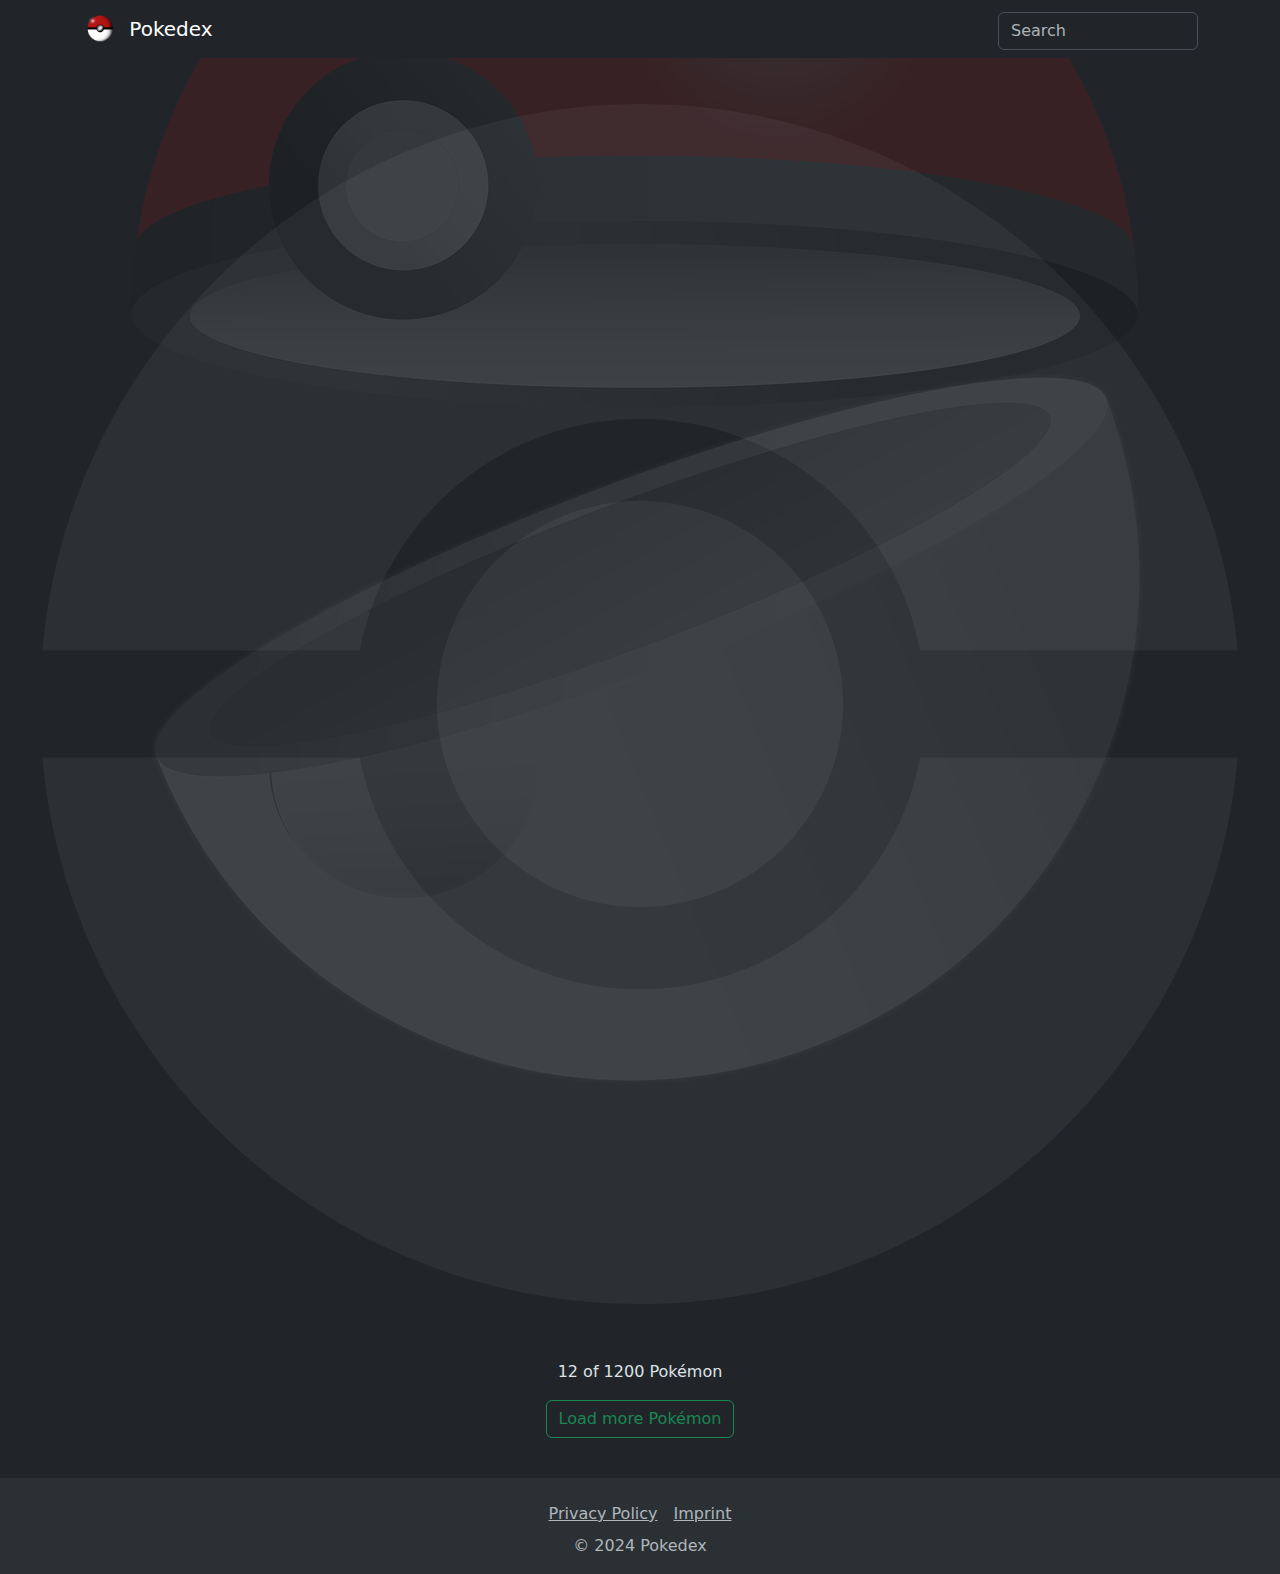
<file: index.html>
<!DOCTYPE html>
<html lang="en" class="h-100" data-bs-theme="dark">

<head>
    <meta charset="UTF-8">
    <meta name="viewport" content="width=device-width, initial-scale=1.0">
    <title>Pokedex</title>

    <link rel="shortcut icon" href="./assets/icons/favicon.ico" type="image/x-icon">


    <link href="https://cdn.jsdelivr.net/npm/bootstrap@5.3.3/dist/css/bootstrap.min.css" rel="stylesheet"
        integrity="sha384-QWTKZyjpPEjISv5WaRU9OFeRpok6YctnYmDr5pNlyT2bRjXh0JMhjY6hW+ALEwIH" crossorigin="anonymous">
    <script src="https://cdn.jsdelivr.net/npm/bootstrap@5.3.3/dist/js/bootstrap.bundle.min.js"
        integrity="sha384-YvpcrYf0tY3lHB60NNkmXc5s9fDVZLESaAA55NDzOxhy9GkcIdslK1eN7N6jIeHz"
        crossorigin="anonymous"></script>

    <script src="./script.js"></script>
    <script src="./scripts/templates.js"></script>
    <script src="./scripts/album.js"></script>
    <script src="./scripts/details.js"></script>
    <script src="./scripts/search.js"></script>

    <link rel="stylesheet" href="./styles/standard.css">
    <link rel="stylesheet" href="./styles/cards.css">
    <link rel="stylesheet" href="./styles/types.css">

</head>

<body onload="init()" class="d-flex flex-column h-100">

    <img src="./assets/img/background.png" class="bg-image" alt="">
    <header>
        <nav class="navbar navbar-expand-md navbar-dark fixed-top bg-dark">
            <div class="container">
                <a href="."><img src="./assets/img/logo.png" class="navbar-logo" alt="Logo"></a>
                <a class="navbar-brand" href=".">Pokedex</a>
                <button class="navbar-toggler" type="button" data-bs-toggle="collapse" data-bs-target="#navbarCollapse"
                    aria-controls="navbarCollapse" aria-expanded="false" aria-label="Toggle navigation">
                    <span class="navbar-toggler-icon"></span>
                </button>
                <div class="collapse navbar-collapse" id="navbarCollapse">
                    <div class="navbar-nav me-auto mb-2 mb-md-0">

                    </div>
                    <form class="needs-validation position-relative" role="search" novalidate>
                        <input id="album-search" class="form-control form-text" type="search" placeholder="Search"
                            aria-label="Search" style="width: 200px;" autocomplete="off">
                        <div id="errorHint" class="form-text text-danger bg-dark" style="display: none;">
                            At least 3 characters required!
                        </div>
                    </form>
                </div>
            </div>
        </nav>
    </header>

    <div class="modal fade" id="pokemonModal" tabindex="-1">
        <div class="modal-dialog modal-dialog-centered">
            <div class="modal-content" id="album-modal-content">
            </div>
        </div>
    </div>

    <main>
        <div class="album">
            <div class="container">
                <div class="row row-cols-1 row-cols-sm-2 row-cols-md-3 row-cols-lg-4 g-3" id="album-container">
                </div>
            </div>
        </div>

        <div id="spinner-album" class="d-flex justify-content-center align-items-center d-none">
            <img src="./assets/icons/spinner.svg" class="spinner" alt="Spinner">
        </div>

        <div class="d-flex justify-content-center mt-3 mb-3">
            <span id="album-elements-count">12 of 1200 Pokémon</span>
        </div>
        <div class="d-flex justify-content-center">
            <button onclick="loadAlbum()" class="btn btn-outline-success" id="album-load-elements" type="button">Load
                more Pokémon</button>
        </div>
    </main>

    <footer class="footer mt-auto py-3 bg-body-tertiary">
        <div class="container d-flex flex-column justify-content-center align-items-center">
            <div class="d-flex justify-content-center align-items-center">
                <a href="./dataprivacy.html" class="text-body-secondary m-2">Privacy Policy</a>
                <a href="./impressum.html" class="text-body-secondary m-2">Imprint</a>
            </div>
            <span class="text-body-secondary">© 2024 Pokedex</span>
        </div>
    </footer>

</body>

</html>
</file>
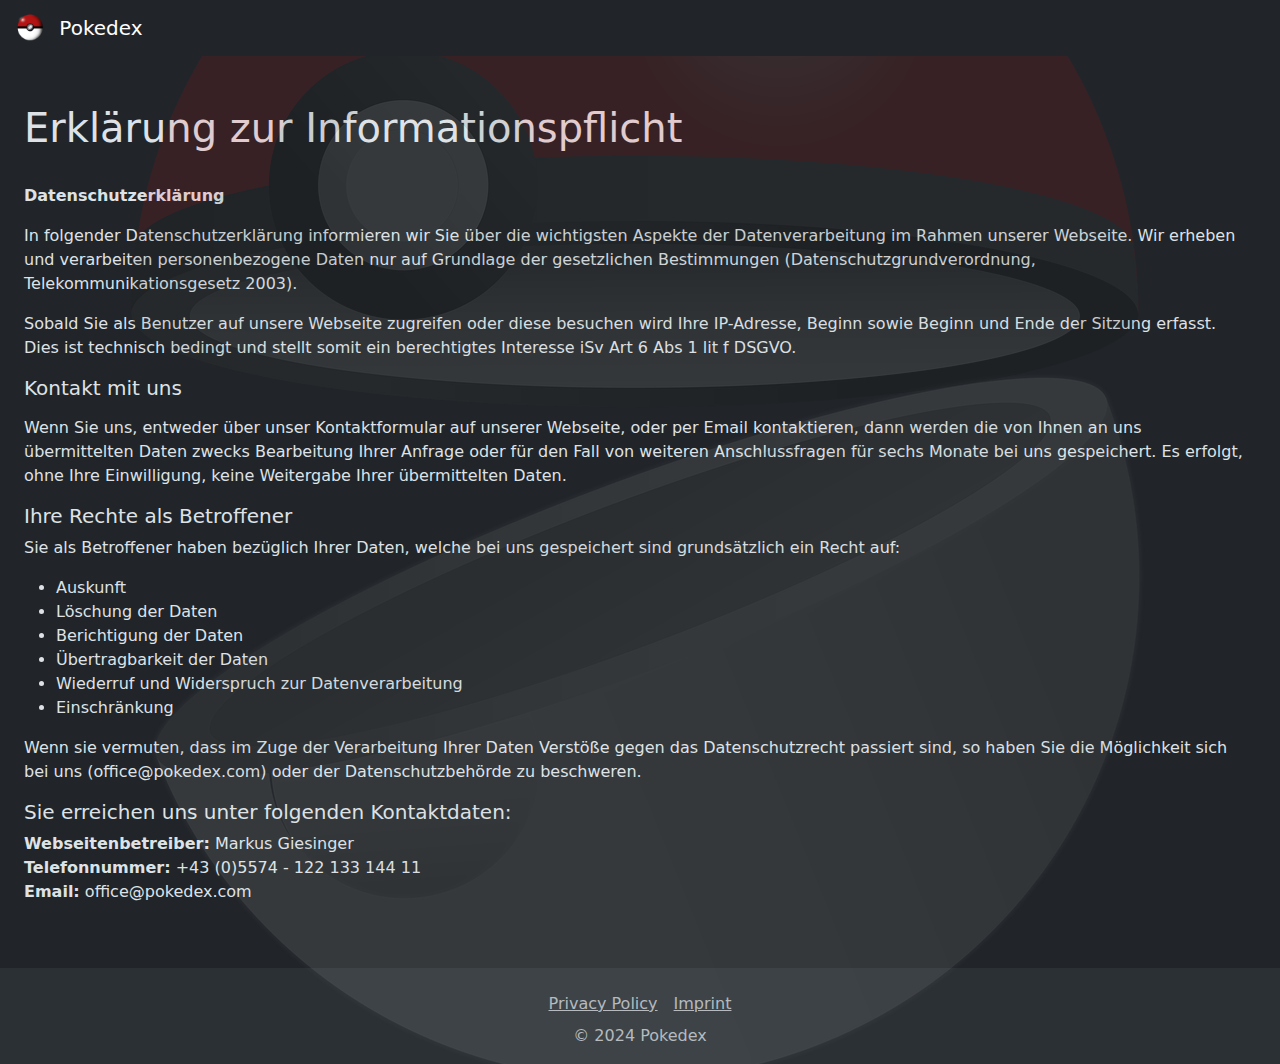
<file: dataprivacy.html>
<!DOCTYPE html>
<html lang="en" class="h-100" data-bs-theme="dark">

<head>
    <meta charset="UTF-8">
    <meta name="viewport" content="width=device-width, initial-scale=1.0">
    <title>Pokedex</title>

    <link rel="shortcut icon" href="./assets/icons/favicon.ico" type="image/x-icon">


    <link href="https://cdn.jsdelivr.net/npm/bootstrap@5.3.3/dist/css/bootstrap.min.css" rel="stylesheet"
        integrity="sha384-QWTKZyjpPEjISv5WaRU9OFeRpok6YctnYmDr5pNlyT2bRjXh0JMhjY6hW+ALEwIH" crossorigin="anonymous">
    <script src="https://cdn.jsdelivr.net/npm/bootstrap@5.3.3/dist/js/bootstrap.bundle.min.js"
        integrity="sha384-YvpcrYf0tY3lHB60NNkmXc5s9fDVZLESaAA55NDzOxhy9GkcIdslK1eN7N6jIeHz"
        crossorigin="anonymous"></script>

    <script src="./script.js"></script>
    <script src="./scripts/templates.js"></script>
    <script src="./scripts/album.js"></script>
    <script src="./scripts/search.js"></script>

    <link rel="stylesheet" href="./styles/standard.css">
    <link rel="stylesheet" href="./styles/cards.css">
    <link rel="stylesheet" href="./styles/types.css">

</head>

<body onload="" class="d-flex flex-column h-100">

    <img src="./assets/img/background.png" class="bg-image" alt="">
    <header>
        <nav class="navbar navbar-expand-md navbar-dark fixed-top bg-dark">
            <div class="container-fluid justify-content-start">
                <a href="."><img src="./assets/img/logo.png" class="navbar-logo" alt="Logo"></a>
                <a class="navbar-brand" href=".">Pokedex</a>
            </div>
        </nav>
    </header>

    <div class="modal fade" id="pokemonModal" tabindex="-1">
        <div class="modal-dialog modal-dialog-centered">
            <div class="modal-content" id="album-modal-content">
            </div>
        </div>
    </div>

    <main>
        <div class="m-4">
            <h1> Erklärung zur Informationspflicht </h1><br>
            <p> <strong>Datenschutzerklärung</strong> </p>
            <p> In folgender Datenschutzerklärung informieren wir Sie über die wichtigsten Aspekte der Datenverarbeitung
                im Rahmen unserer Webseite. Wir erheben und verarbeiten personenbezogene Daten nur auf Grundlage der
                gesetzlichen Bestimmungen (Datenschutzgrundverordnung, Telekommunikationsgesetz 2003). </p>
            <p> Sobald Sie als Benutzer auf unsere Webseite zugreifen oder diese besuchen wird Ihre IP-Adresse, Beginn
                sowie Beginn und Ende der Sitzung erfasst. Dies ist technisch bedingt und stellt somit ein berechtigtes
                Interesse iSv Art 6 Abs 1 lit f DSGVO. </p>
            <h5>Kontakt mit uns</h5>
            <p>
            <p>Wenn Sie uns, entweder über unser Kontaktformular auf unserer Webseite, oder per Email kontaktieren, dann
                werden die von Ihnen an uns übermittelten Daten zwecks Bearbeitung Ihrer Anfrage oder für den Fall von
                weiteren Anschlussfragen für sechs Monate bei uns gespeichert. Es erfolgt, ohne Ihre Einwilligung, keine
                Weitergabe Ihrer übermittelten Daten.</p>
            <h5>Ihre Rechte als Betroffener</h5>
            <p>Sie als Betroffener haben bezüglich Ihrer Daten, welche bei uns gespeichert sind grundsätzlich ein Recht
                auf:</p>
            <ul>
                <li>Auskunft</li>
                <li>Löschung der Daten</li>
                <li>Berichtigung der Daten</li>
                <li>Übertragbarkeit der Daten</li>
                <li>Wiederruf und Widerspruch zur Datenverarbeitung</li>
                <li>Einschränkung</li>
            </ul>
            <p>Wenn sie vermuten, dass im Zuge der Verarbeitung Ihrer Daten Verstöße gegen das Datenschutzrecht passiert
                sind, so haben Sie die Möglichkeit sich bei uns (office@pokedex.com) oder der Datenschutzbehörde zu
                beschweren.</p>
            <h5>Sie erreichen uns unter folgenden Kontaktdaten:</h5>
            <p><b>Webseitenbetreiber:</b> Markus Giesinger<br> <b>Telefonnummer:</b> +43 (0)5574 - 122 133 144 11<br>
                <b>Email:</b>
                office@pokedex.com
            </p>

        </div>
    </main>

    <footer class="footer mt-auto py-3 bg-body-tertiary">
        <div class="container d-flex flex-column justify-content-center align-items-center">
            <div class="d-flex justify-content-center align-items-center">
                <a href="./dataprivacy.html" class="text-body-secondary m-2">Privacy Policy</a>
                <a href="./impressum.html" class="text-body-secondary m-2">Imprint</a>
            </div>
            <span class="text-body-secondary">© 2024 Pokedex</span>
        </div>
    </footer>

</body>

</html>
</file>
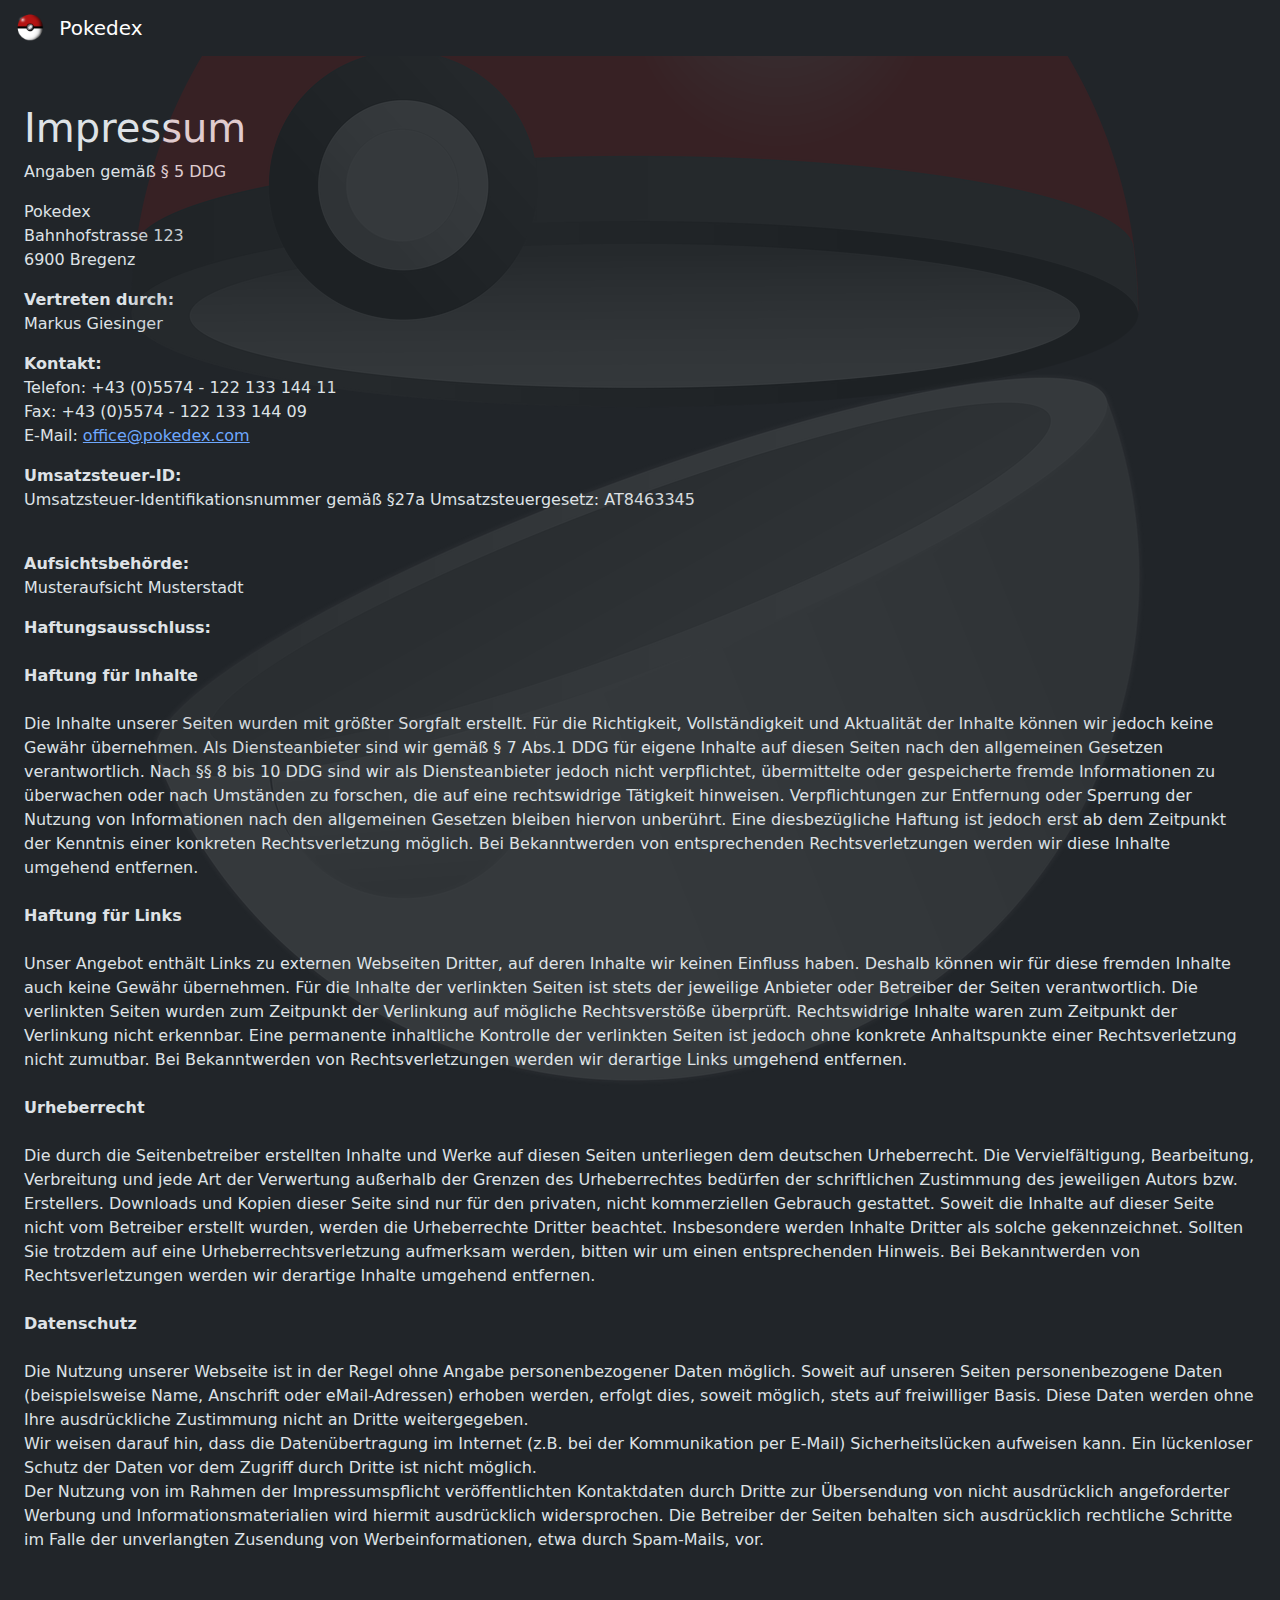
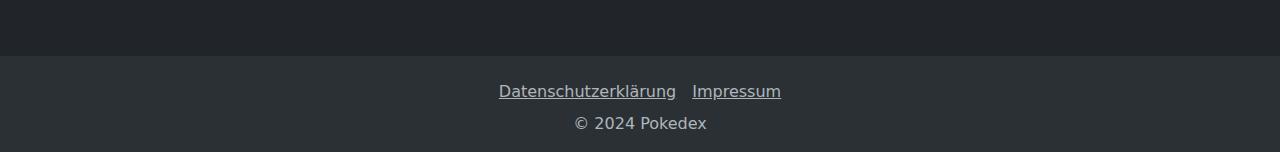
<file: impressum.html>
<!DOCTYPE html>
<html lang="en" class="h-100" data-bs-theme="dark">

<head>
    <meta charset="UTF-8">
    <meta name="viewport" content="width=device-width, initial-scale=1.0">
    <title>Pokedex</title>

    <link rel="shortcut icon" href="./assets/icons/favicon.ico" type="image/x-icon">


    <link href="https://cdn.jsdelivr.net/npm/bootstrap@5.3.3/dist/css/bootstrap.min.css" rel="stylesheet"
        integrity="sha384-QWTKZyjpPEjISv5WaRU9OFeRpok6YctnYmDr5pNlyT2bRjXh0JMhjY6hW+ALEwIH" crossorigin="anonymous">
    <script src="https://cdn.jsdelivr.net/npm/bootstrap@5.3.3/dist/js/bootstrap.bundle.min.js"
        integrity="sha384-YvpcrYf0tY3lHB60NNkmXc5s9fDVZLESaAA55NDzOxhy9GkcIdslK1eN7N6jIeHz"
        crossorigin="anonymous"></script>

    <script src="./script.js"></script>
    <script src="./scripts/templates.js"></script>
    <script src="./scripts/album.js"></script>
    <script src="./scripts/search.js"></script>

    <link rel="stylesheet" href="./styles/standard.css">
    <link rel="stylesheet" href="./styles/cards.css">
    <link rel="stylesheet" href="./styles/types.css">

</head>

<body onload="" class="d-flex flex-column h-100">

    <img src="./assets/img/background.png" class="bg-image" alt="">
    <header>
        <nav class="navbar navbar-expand-md navbar-dark fixed-top bg-dark">
            <div class="container-fluid justify-content-start">
                <a href="."><img src="./assets/img/logo.png" class="navbar-logo" alt="Logo"></a>
                <a class="navbar-brand" href=".">Pokedex</a>
            </div>
        </nav>
    </header>

    <div class="modal fade" id="pokemonModal" tabindex="-1" aria-hidden="true">
        <div class="modal-dialog modal-dialog-centered">
            <div class="modal-content" id="album-modal-content">
            </div>
        </div>
    </div>

    <main>
        <div class='m-4'>
            <h1>Impressum</h1>
            <p>Angaben gemäß § 5 DDG</p>
            <p>Pokedex <br>
                Bahnhofstrasse 123<br>
                6900 Bregenz <br>
            </p>
            <p> <strong>Vertreten durch: </strong><br>
                Markus Giesinger<br>
            </p>
            <p><strong>Kontakt:</strong> <br>
                Telefon: +43 (0)5574 - 122 133 144 11<br>
                Fax: +43 (0)5574 - 122 133 144 09<br>
                E-Mail: <a href='mailto:office@pokedex.com'>office@pokedex.com</a></br></p>
            <p><strong>Umsatzsteuer-ID: </strong> <br>
                Umsatzsteuer-Identifikationsnummer gemäß §27a Umsatzsteuergesetz: AT8463345<br><br>
            </p>
            <p><strong>Aufsichtsbehörde:</strong><br>
                Musteraufsicht Musterstadt<br></p>
            <p><strong>Haftungsausschluss: </strong><br><br><strong>Haftung für Inhalte</strong><br><br>
                Die Inhalte unserer Seiten wurden mit größter Sorgfalt erstellt. Für die Richtigkeit, Vollständigkeit
                und
                Aktualität der Inhalte können wir jedoch keine Gewähr übernehmen. Als Diensteanbieter sind wir gemäß § 7
                Abs.1 DDG für eigene Inhalte auf diesen Seiten nach den allgemeinen Gesetzen verantwortlich. Nach §§ 8
                bis
                10 DDG sind wir als Diensteanbieter jedoch nicht verpflichtet, übermittelte oder gespeicherte fremde
                Informationen zu überwachen oder nach Umständen zu forschen, die auf eine rechtswidrige Tätigkeit
                hinweisen.
                Verpflichtungen zur Entfernung oder Sperrung der Nutzung von Informationen nach den allgemeinen Gesetzen
                bleiben hiervon unberührt. Eine diesbezügliche Haftung ist jedoch erst ab dem Zeitpunkt der Kenntnis
                einer
                konkreten Rechtsverletzung möglich. Bei Bekanntwerden von entsprechenden Rechtsverletzungen werden wir
                diese
                Inhalte umgehend entfernen.<br><br><strong>Haftung für Links</strong><br><br>
                Unser Angebot enthält Links zu externen Webseiten Dritter, auf deren Inhalte wir keinen Einfluss haben.
                Deshalb können wir für diese fremden Inhalte auch keine Gewähr übernehmen. Für die Inhalte der
                verlinkten
                Seiten ist stets der jeweilige Anbieter oder Betreiber der Seiten verantwortlich. Die verlinkten Seiten
                wurden zum Zeitpunkt der Verlinkung auf mögliche Rechtsverstöße überprüft. Rechtswidrige Inhalte waren
                zum
                Zeitpunkt der Verlinkung nicht erkennbar. Eine permanente inhaltliche Kontrolle der verlinkten Seiten
                ist
                jedoch ohne konkrete Anhaltspunkte einer Rechtsverletzung nicht zumutbar. Bei Bekanntwerden von
                Rechtsverletzungen werden wir derartige Links umgehend
                entfernen.<br><br><strong>Urheberrecht</strong><br><br>
                Die durch die Seitenbetreiber erstellten Inhalte und Werke auf diesen Seiten unterliegen dem deutschen
                Urheberrecht. Die Vervielfältigung, Bearbeitung, Verbreitung und jede Art der Verwertung außerhalb der
                Grenzen des Urheberrechtes bedürfen der schriftlichen Zustimmung des jeweiligen Autors bzw. Erstellers.
                Downloads und Kopien dieser Seite sind nur für den privaten, nicht kommerziellen Gebrauch gestattet.
                Soweit
                die Inhalte auf dieser Seite nicht vom Betreiber erstellt wurden, werden die Urheberrechte Dritter
                beachtet.
                Insbesondere werden Inhalte Dritter als solche gekennzeichnet. Sollten Sie trotzdem auf eine
                Urheberrechtsverletzung aufmerksam werden, bitten wir um einen entsprechenden Hinweis. Bei Bekanntwerden
                von
                Rechtsverletzungen werden wir derartige Inhalte umgehend
                entfernen.<br><br><strong>Datenschutz</strong><br><br>
                Die Nutzung unserer Webseite ist in der Regel ohne Angabe personenbezogener Daten möglich. Soweit auf
                unseren Seiten personenbezogene Daten (beispielsweise Name, Anschrift oder eMail-Adressen) erhoben
                werden,
                erfolgt dies, soweit möglich, stets auf freiwilliger Basis. Diese Daten werden ohne Ihre ausdrückliche
                Zustimmung nicht an Dritte weitergegeben. <br>
                Wir weisen darauf hin, dass die Datenübertragung im Internet (z.B. bei der Kommunikation per E-Mail)
                Sicherheitslücken aufweisen kann. Ein lückenloser Schutz der Daten vor dem Zugriff durch Dritte ist
                nicht
                möglich. <br>
                Der Nutzung von im Rahmen der Impressumspflicht veröffentlichten Kontaktdaten durch Dritte zur
                Übersendung
                von nicht ausdrücklich angeforderter Werbung und Informationsmaterialien wird hiermit ausdrücklich
                widersprochen. Die Betreiber der Seiten behalten sich ausdrücklich rechtliche Schritte im Falle der
                unverlangten Zusendung von Werbeinformationen, etwa durch Spam-Mails, vor.<br>
            </p><br>
        </div>
    </main>

    <footer class="footer mt-auto py-3 bg-body-tertiary">
        <div class="container d-flex flex-column justify-content-center align-items-center">
            <div class="d-flex justify-content-center align-items-center">
                <a href="./dataprivacy.html" class="text-body-secondary m-2">Datenschutzerklärung</a>
                <a href="./impressum.html" class="text-body-secondary m-2">Impressum</a>
            </div>
            <span class="text-body-secondary">© 2024 Pokedex</span>
        </div>
    </footer>

</body>

</html>
</file>
<file: styles/standard.css>
main {
    padding-top: 80px;
    padding-bottom: 40px;
}

.cp {
    cursor: pointer;
}

.mx--1 {
    margin-left: -1px;
    margin-right: -1px;
}

#errorHint {
    position: absolute;
    top: 100%;
    left: 0;
    width: 100%;
    font-size: 0.875rem;
}

.bg-image {
    position: fixed;
    top: 50%;
    left: 50%;
    transform: translate(-50%, -50%);
    filter: opacity(10%);
}

.navbar-logo {
    height: 32px;
    padding-right: 12px;
}
</file>
<file: styles/cards.css>
:root {
    --evolution-width: 96px;
}

.card-types {
    min-height: 56px;
}

.card-img-hoover {
    transition: all 300ms;
    cursor: pointer;
}

.card-img-hoover:hover {
    transform: scale(1.1);
}

.card-img-general {
    width: 24px;
    height: 24px;
}

.tab-content {
    min-height: 200px;
}

@media(max-width: 400px) {
    :root {
        --evolution-width: 64px;
    }
}
</file>
<file: styles/types.css>
:root {
    --type-normal: rgb(160, 161, 159);
    --type-fire: rgb(222, 38, 38);
    --type-fighting: rgb(250, 129, 0);
    --type-water: rgb(57, 129, 237);
    --type-flying: rgb(57, 129, 237);
    --type-grass: rgb(75, 161, 43);
    --type-poison: rgb(143, 66, 201);
    --type-electric: rgb(245, 189, 7);
    --type-ground: rgb(140, 81, 32);
    --type-psychic: rgb(232, 65, 121);
    --type-rock: rgb(173, 168, 128);
    --type-ice: rgb(173, 168, 128);
    --type-bug: rgb(145, 161, 27);
    --type-dragon: rgb(83, 97, 224);
    --type-ghost: rgb(110, 65, 112);
    --type-dark: rgb(97, 77, 78);
    --type-steel: rgb(103, 161, 184);
    --type-fairy: rgb(233, 111, 237);
    --type-stellar: rgb(80, 181, 164);
    --type-none: rgb(109, 161, 144);

    --gradient-color2: rgb(33, 37, 41);
}

.type {
    padding: 4px;
    margin: 12px;
    border-radius: 4px;
}

.type-normal {
    background-color: rgb(160, 161, 159);
}

.type-fire {
    background-color: rgb(222, 38, 38);
}

.type-fighting {
    background-color: rgb(250, 129, 0);
}

.type-water {
    background-color: rgb(57, 129, 237);
}

.type-flying {
    background-color: rgb(57, 129, 237);
}

.type-grass {
    background-color: rgb(75, 161, 43);
}

.type-poison {
    background-color: rgb(143, 66, 201);
}

.type-electric {
    background-color: rgb(245, 189, 7);
}

.type-ground {
    background-color: rgb(140, 81, 32);
}

.type-psychic {
    background-color: rgb(232, 65, 121);
}

.type-rock {
    background-color: rgb(173, 168, 128);
}

.type-ice {
    background-color: rgb(173, 168, 128);
}

.type-bug {
    background-color: rgb(145, 161, 27);
}

.type-dragon {
    background-color: rgb(83, 97, 224);
}

.type-ghost {
    background-color: rgb(110, 65, 112);
}

.type-dark {
    background-color: rgb(97, 77, 78);
}

.type-steel {
    background-color: rgb(103, 161, 184);
}

.type-fairy {
    background-color: rgb(233, 111, 237);
}

.type-stellar {
    background-color: rgb(80, 181, 164);
}

.type-none {
    background-color: rgb(109, 161, 144);
}
</file>
